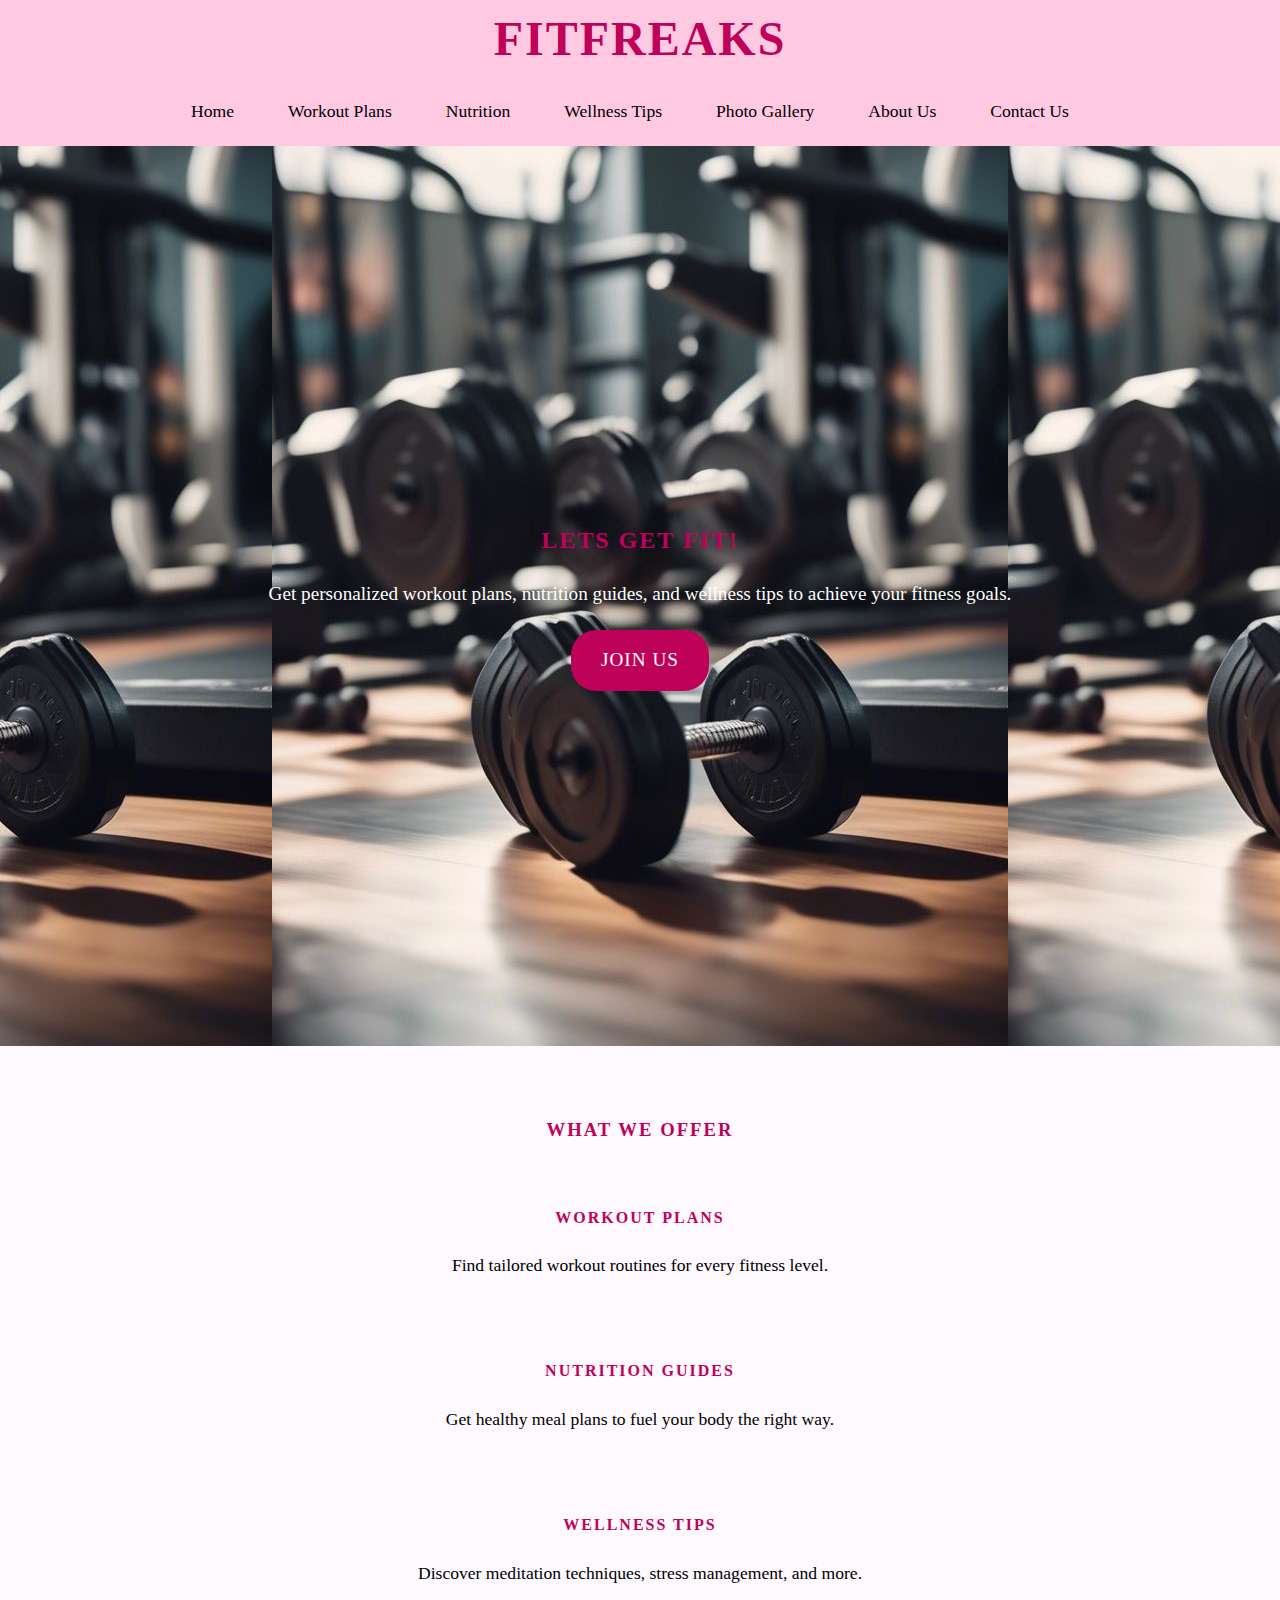
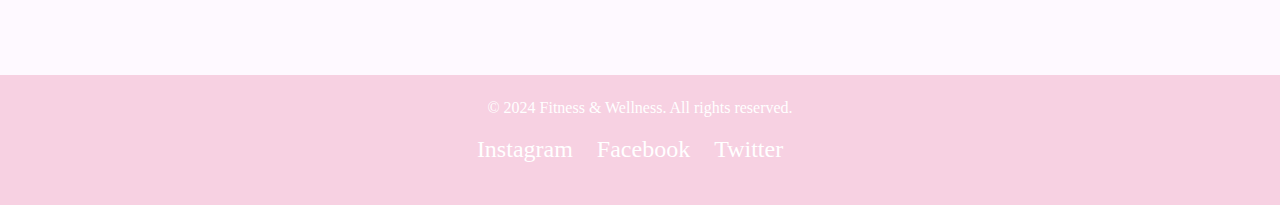
<file: index.html>
<!DOCTYPE html>
<html lang="en">
<head>
    <meta charset="UTF-8">
    <meta name="viewport" content="width=device-width, initial-scale=1.0">
    <meta name="description" content="Fitness & Wellness website promoting health, workouts, and nutrition tips.">
    <title>FitFreaks</title>
    <link rel="stylesheet" href="styles.css">
</head>
<body>
    <!-- Header Section -->
    <header>
        <div class="container">
            <h1>FitFreaks</h1>
            <nav>
                <ul>
                    <li><a href="index.html">Home</a></li>
                    <li><a href="workout-plans.html">Workout Plans</a></li>
                    <li><a href="nutrition.html">Nutrition</a></li>
                    <li><a href="wellness-tips.html">Wellness Tips</a></li>
                    <li><a href="photos.html">Photo Gallery</a></li>
                    <li><a href="about.html">About Us</a></li>
                    <li><a href="contact.html">Contact Us</a></li>
                </ul>
            </nav>
        </div>
    </header>

    <!-- Hero Section -->
    <section class="hero">
        <div class="hero-content">
            <h2>Lets get Fit!</h2>
            <p>Get personalized workout plans, nutrition guides, and wellness tips to achieve your fitness goals.</p>
            <a href="join.html" class="cta-button">Join Us</a>
        </div>
    </section>

    <!-- Featured Sections -->
    <section class="features">
        <div class="container">
            <h3>What We Offer</h3>
            <div class="feature-box">
                <div class="feature">
                    <h4>Workout Plans</h4>
                    <p>Find tailored workout routines for every fitness level.</p>
                </div>
                <div class="feature">
                    <h4>Nutrition Guides</h4>
                    <p>Get healthy meal plans to fuel your body the right way.</p>
                </div>
                <div class="feature">
                    <h4>Wellness Tips</h4>
                    <p>Discover meditation techniques, stress management, and more.</p>
                </div>
            </div>
        </div>
    </section>

    <!-- Footer Section -->
    <footer>
        <div class="container">
            <p>&copy; 2024 Fitness & Wellness. All rights reserved.</p>
            <ul class="social-links">
                <li><a href="#">Instagram</a></li>
                <li><a href="#">Facebook</a></li>
                <li><a href="#">Twitter</a></li>
            </ul>
        </div>
    </footer>
</body>
</html>
</file>
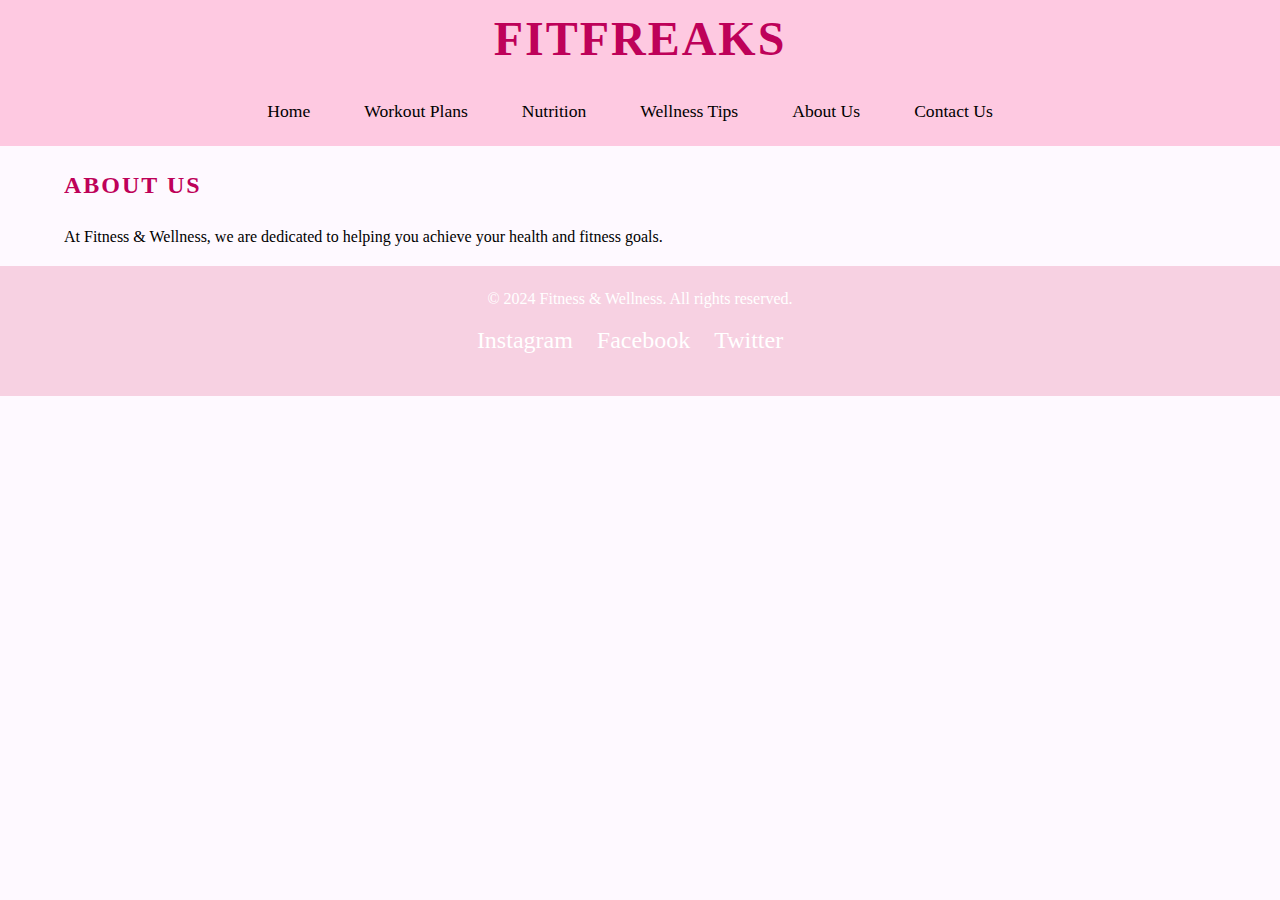
<file: about.html>
<!DOCTYPE html>
<html lang="en">
<head>
    <meta charset="UTF-8">
    <meta name="viewport" content="width=device-width, initial-scale=1.0">
    <title>About Us - FitFreaks</title>
    <link rel="stylesheet" href="styles.css">
</head>
<body>
    <header>
        <div class="container">
            <h1>FitFreaks</h1>
            <nav>
                <ul>
                    <li><a href="index.html">Home</a></li>
                    <li><a href="workout-plans.html">Workout Plans</a></li>
                    <li><a href="nutrition.html">Nutrition</a></li>
                    <li><a href="wellness-tips.html">Wellness Tips</a></li>
                    <li><a href="about.html">About Us</a></li>
                    <li><a href="contact.html">Contact Us</a></li>
                </ul>
            </nav>
        </div>
    </header>

    <section class="content">
        <div class="container">
            <h2>About Us</h2>
            <p>At Fitness & Wellness, we are dedicated to helping you achieve your health and fitness goals.</p>
        </div>
    </section>

    <footer>
        <div class="container">
            <p>&copy; 2024 Fitness & Wellness. All rights reserved.</p>
            <ul class="social-links">
                <li><a href="#">Instagram</a></li>
                <li><a href="#">Facebook</a></li>
                <li><a href="#">Twitter</a></li>
            </ul>
        </div>
    </footer>
</body>
</html>
</file>
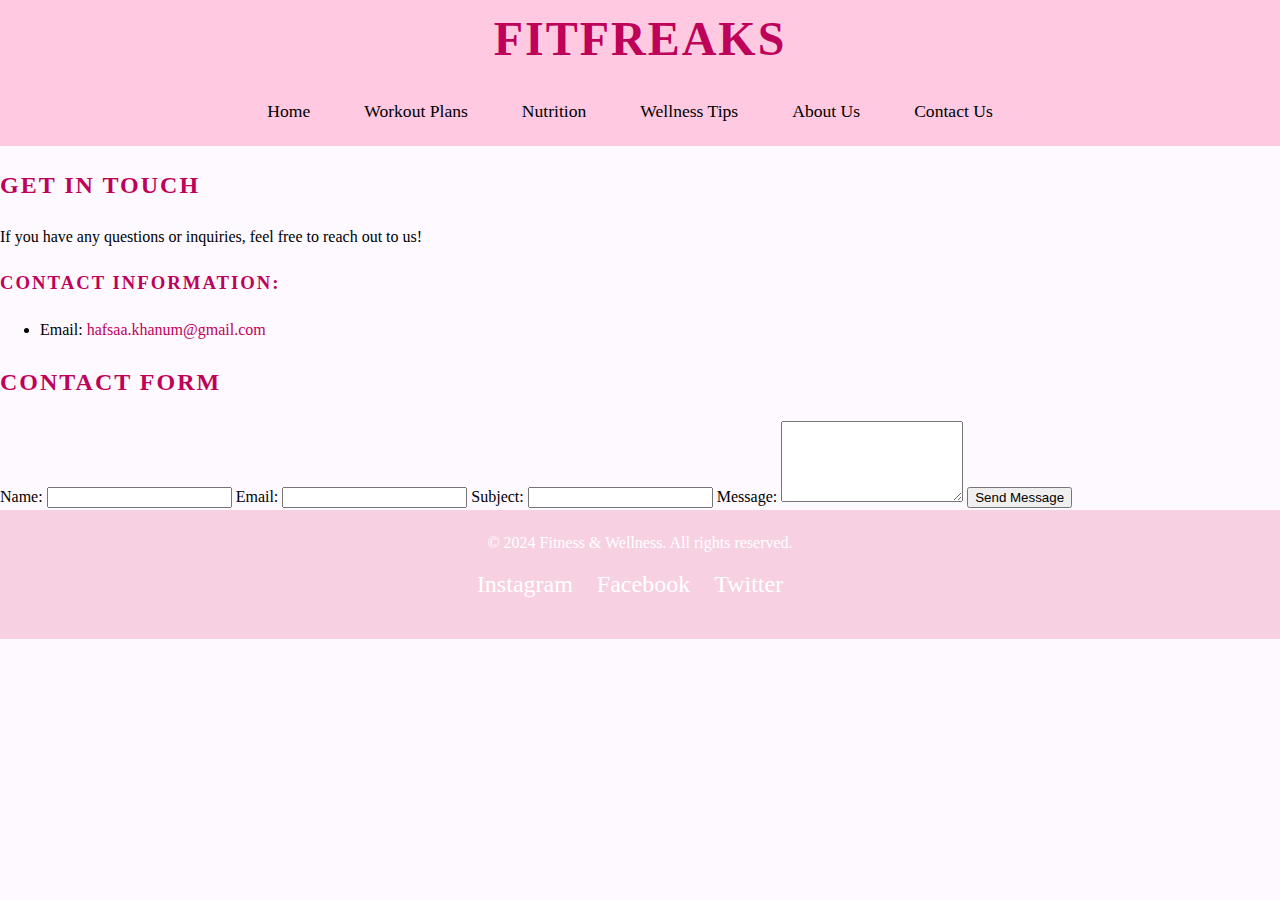
<file: contact.html>
<!DOCTYPE html>
<html lang="en">
<head>
    <meta charset="UTF-8">
    <meta name="viewport" content="width=device-width, initial-scale=1.0">
    <title>Contact Us | FitFreaks</title>
    <link rel="stylesheet" href="styles.css">
</head>
<body>

    <header>
        <div class="container">
            <h1>FitFreaks</h1>
            <nav>
                <ul>
                    <li><a href="index.html">Home</a></li>
                    <li><a href="workout-plans.html">Workout Plans</a></li>
                    <li><a href="nutrition.html">Nutrition</a></li>
                    <li><a href="wellness-tips.html">Wellness Tips</a></li>
                    <li><a href="about.html">About Us</a></li>
                    <li><a href="contact.html">Contact Us</a></li>
                </ul>
            </nav>
        </div>
    </header>

    <section class="contact-info">
        <h2>Get in Touch</h2>
        <p>If you have any questions or inquiries, feel free to reach out to us!</p>
        <h3>Contact Information:</h3>
        <ul>
            <li>Email: <a href="hafsaa.khanum@gmail.com">hafsaa.khanum@gmail.com</a></li>
        </ul>
    </section>

    <section class="contact-form">
        <h2>Contact Form</h2>
            <label for="name">Name:</label>
            <input type="text" id="name" name="name" required>

            <label for="email">Email:</label>
            <input type="email" id="email" name="email" required>

            <label for="subject">Subject:</label>
            <input type="text" id="subject" name="subject" required>

            <label for="message">Message:</label>
            <textarea id="message" name="message" rows="5" required></textarea>

            <button type="submit">Send Message</button>
        </form>
    </section>

    <footer>
        <div class="container">
            <p>&copy; 2024 Fitness & Wellness. All rights reserved.</p>
            <ul class="social-links">
                <li><a href="#">Instagram</a></li>
                <li><a href="#">Facebook</a></li>
                <li><a href="#">Twitter</a></li>
            </ul>
        </div>
    </footer>

</body>
</html>
</file>
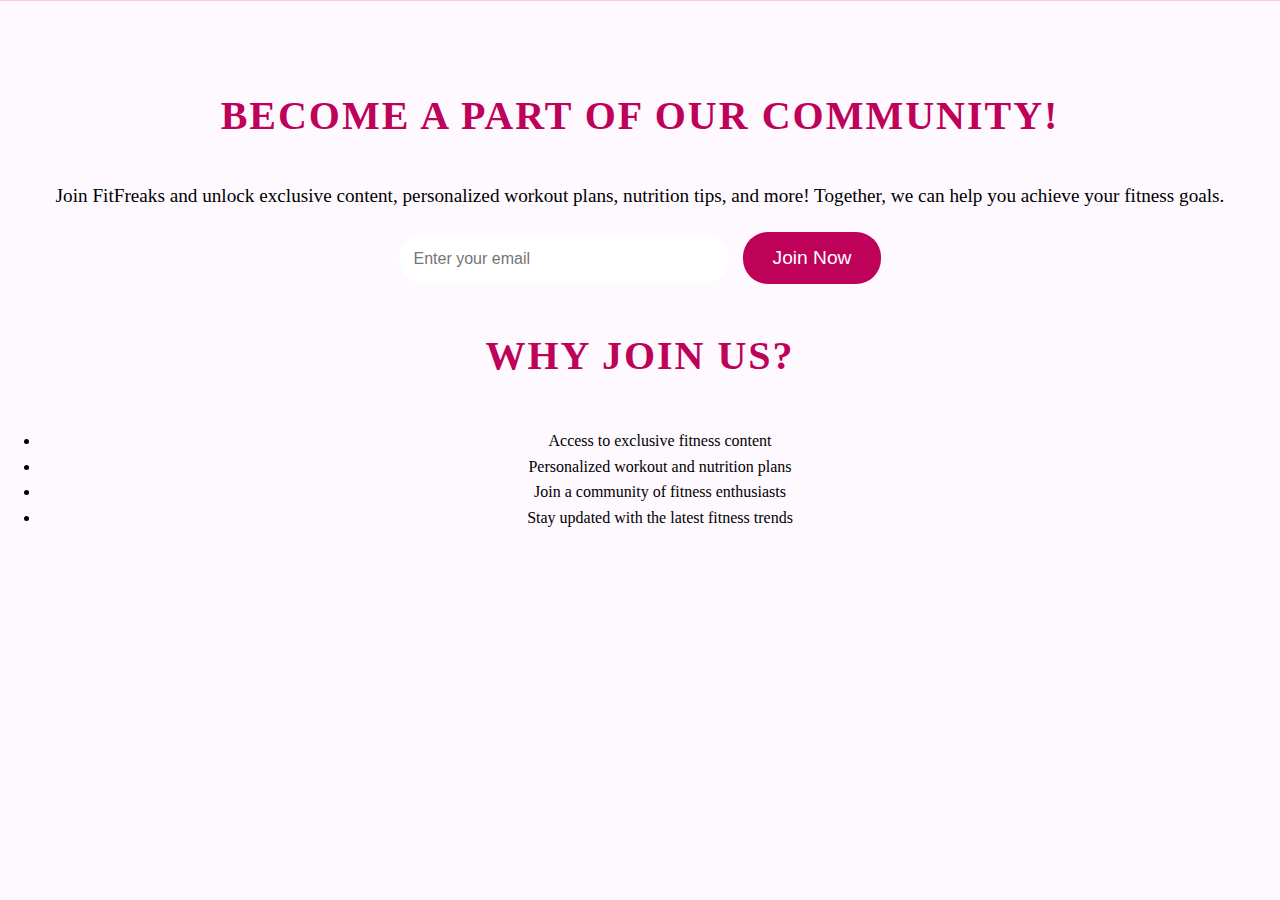
<file: join.html>
<!DOCTYPE html>
<html lang="en">
<head>
    <meta charset="UTF-8">
    <meta name="viewport" content="width=device-width, initial-scale=1.0">
    <title>Join | FitFreaks</title>
    <link rel="stylesheet" href="styles.css"> <!-- Link to your CSS file -->
</head>
<body>

    <!-- Header Section -->
    <header>
    </header>

    <!-- Join Section -->
    <section class="join">
        <h2>Become a Part of Our Community!</h2>
        <p>Join FitFreaks and unlock exclusive content, personalized workout plans, nutrition tips, and more! Together, we can help you achieve your fitness goals.</p>

        <form action="submit_form.php" method="POST"> <!-- Update with your form processing script -->
            <input type="email" name="email" placeholder="Enter your email" required>
            <button type="submit">Join Now</button>
        </form>

        <h3>Why Join Us?</h3>
        <ul>
            <li>Access to exclusive fitness content</li>
            <li>Personalized workout and nutrition plans</li>
            <li>Join a community of fitness enthusiasts</li>
            <li>Stay updated with the latest fitness trends</li>
        </ul>
    </section>

</body>
</html>
</file>
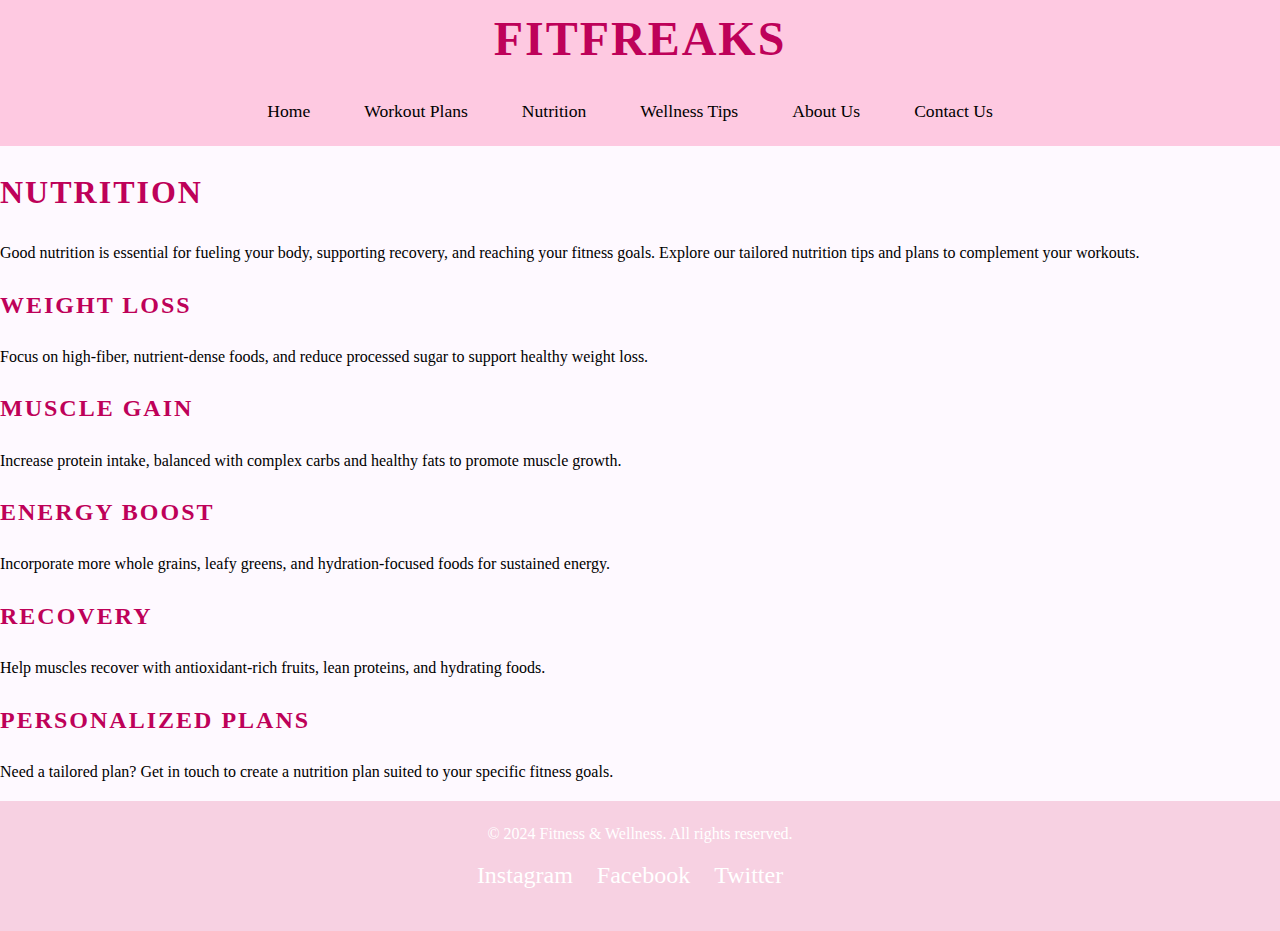
<file: nutrition.html>
<!DOCTYPE html>
<html lang="en">
<head>
    <meta charset="UTF-8">
    <meta name="viewport" content="width=device-width, initial-scale=1.0">
    <title>Nutrition | FitFreaks</title>
    <link rel="stylesheet" href="styles.css">
</head>
<body>
    <header>
        <div class="container">
            <h1>FitFreaks</h1>
            <nav>
                <ul>
                    <li><a href="index.html">Home</a></li>
                    <li><a href="workout-plans.html">Workout Plans</a></li>
                    <li><a href="nutrition.html">Nutrition</a></li>
                    <li><a href="wellness-tips.html">Wellness Tips</a></li>
                    <li><a href="about.html">About Us</a></li>
                    <li><a href="contact.html">Contact Us</a></li>
                </ul>
            </nav>
        </div>
    </header>
    
    <!-- Nutrition Section -->
    <section class="nutrition">
        <h1>Nutrition</h1>

        <!-- Introduction -->
        <p>Good nutrition is essential for fueling your body, supporting recovery, and reaching your fitness goals. Explore our tailored nutrition tips and plans to complement your workouts.</p>

        <!-- Nutrition Categories -->
        <div class="nutrition-category">
            <h2>Weight Loss</h2>
            <p>Focus on high-fiber, nutrient-dense foods, and reduce processed sugar to support healthy weight loss.</p>
        </div>

        <div class="nutrition-category">
            <h2>Muscle Gain</h2>
            <p>Increase protein intake, balanced with complex carbs and healthy fats to promote muscle growth.</p>
        </div>

        <div class="nutrition-category">
            <h2>Energy Boost</h2>
            <p>Incorporate more whole grains, leafy greens, and hydration-focused foods for sustained energy.</p>
        </div>

        <div class="nutrition-category">
            <h2>Recovery</h2>
            <p>Help muscles recover with antioxidant-rich fruits, lean proteins, and hydrating foods.</p>
        </div>
        
        <!-- Personalized Nutrition Plans -->
        <div class="nutrition-category">
            <h2>Personalized Plans</h2>
            <p>Need a tailored plan? Get in touch to create a nutrition plan suited to your specific fitness goals.</p>
        </div>
    </section>

        </section>
    </div>
    <footer>
        <div class="container">
            <p>&copy; 2024 Fitness & Wellness. All rights reserved.</p>
            <ul class="social-links">
                <li><a href="#">Instagram</a></li>
                <li><a href="#">Facebook</a></li>
                <li><a href="#">Twitter</a></li>
            </ul>
        </div>
    </footer>
</body>
</html>
</file>
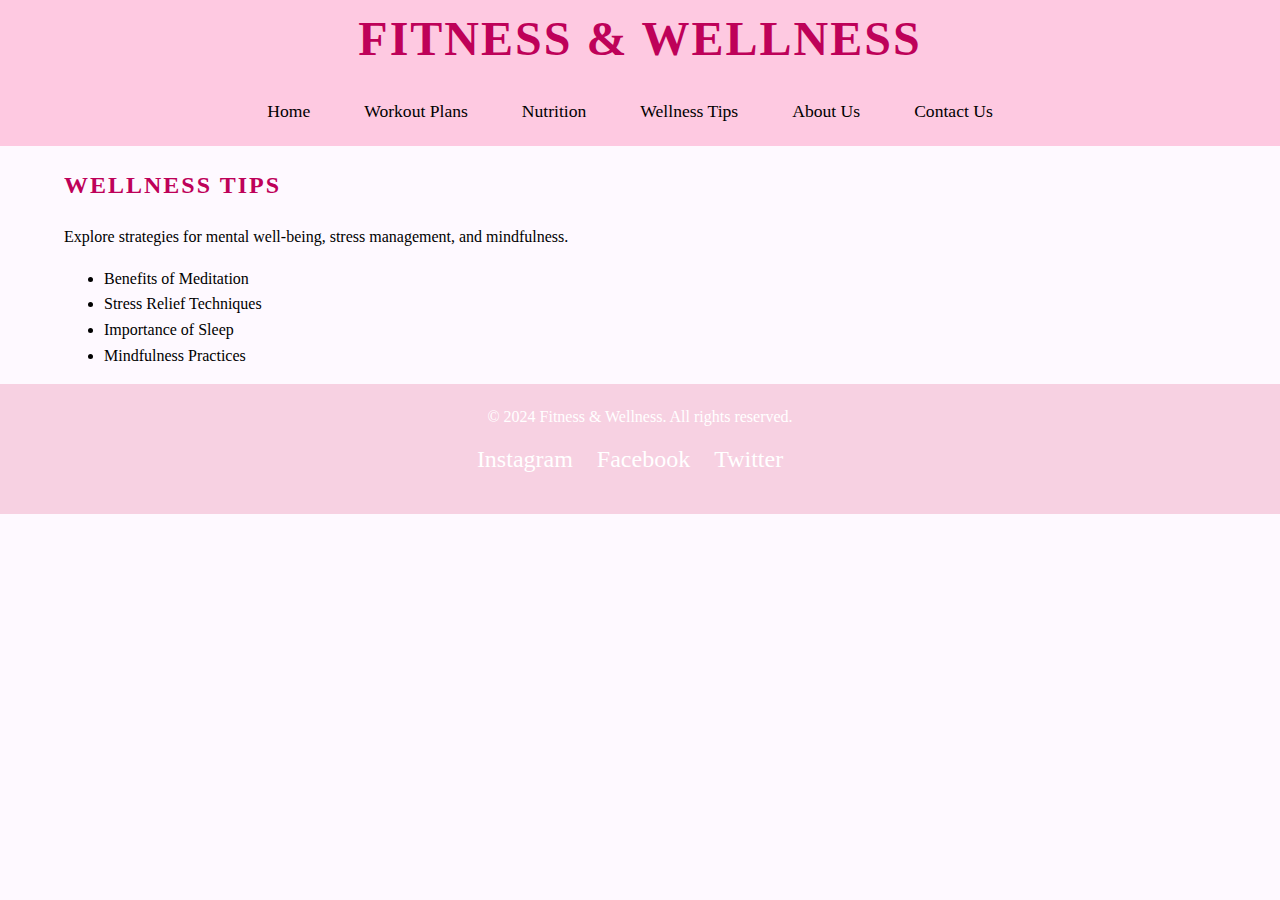
<file: wellness-tips.html>
<!DOCTYPE html>
<html lang="en">
<head>
    <meta charset="UTF-8">
    <meta name="viewport" content="width=device-width, initial-scale=1.0">
    <title>Wellness Tips - Fitness & Wellness</title>
    <link rel="stylesheet" href="styles.css">
</head>
<body>
    <header>
        <div class="container">
            <h1>Fitness & Wellness</h1>
            <nav>
                <ul>
                    <li><a href="index.html">Home</a></li>
                    <li><a href="workout-plans.html">Workout Plans</a></li>
                    <li><a href="nutrition.html">Nutrition</a></li>
                    <li><a href="wellness-tips.html">Wellness Tips</a></li>
                    <li><a href="about.html">About Us</a></li>
                    <li><a href="contact.html">Contact Us</a></li>
                </ul>
            </nav>
        </div>
    </header>

    <section class="content">
        <div class="container">
            <h2>Wellness Tips</h2>
            <p>Explore strategies for mental well-being, stress management, and mindfulness.</p>
            <ul>
                <li>Benefits of Meditation</li>
                <li>Stress Relief Techniques</li>
                <li>Importance of Sleep</li>
                <li>Mindfulness Practices</li>
            </ul>
        </div>
    </section>

    <footer>
        <div class="container">
            <p>&copy; 2024 Fitness & Wellness. All rights reserved.</p>
            <ul class="social-links">
                <li><a href="#">Instagram</a></li>
                <li><a href="#">Facebook</a></li>
                <li><a href="#">Twitter</a></li>
            </ul>
        </div>
    </footer>
</body>
</html>
</file>
<file: styles.css>
/* Full-Screen Hero Section */
.hero {
    position: relative;
    width: 100%;
    height: 100vh; 
    background-image: url('IMAGE.jpeg');
    background-position: center;
    display: flex;
    align-items: center;
    justify-content: center;
    color: #ffffff;
    text-align: center;
}

/* Text content in hero */
.hero-text {
    position: sticky;
    z-index: 2;
    max-width: 80%;
}

.hero h1 {
    font-size: 3em;
    margin: 0;
    text-transform: uppercase;
    letter-spacing: 2px;
}

.hero p {
    font-size: 1.2em;
    margin: 20px 0;
}

/* Button style */
.cta-button {
    display: inline-block;
    background-color: #ff69b4;
    color: white;
    padding: 15px 30px;
    border-radius: 25px;
    font-size: 1.1em;
    text-transform: uppercase;
    letter-spacing: 1px;
    transition: background-color 0.3s ease;
}

.cta-button:hover {
    background-color: #ff95cd;
}


/* General Styles */
body {
    font-family: 'Didot', serif;
    margin: 0;
    padding: 0;
    background-color: #fef9ff;
    color: #000000;
    line-height: 1.6;
}

h1, h2, h3, h4 {
    color: #be0159;
    text-transform: uppercase;
    letter-spacing: 2px;
}

a {
    text-decoration: none;
    color: #be0159;
}

a:hover {
    color: #be0159;
}

.container {
    width: 90%;
    margin: auto;
    overflow: hidden;
}

/* Header Section */
header {
    background-color: #fec9e1;
    color: white;
    padding: 0.5px 0;
}

header h1 {
    text-align: center;
    margin: 0;
    font-size: 3em;
    font-weight: bold;
}

nav ul {
    text-align: center;
    padding: 0;
    margin: 20px 0;
    list-style: none;
    position: sticky;
}

nav ul li {
    display: inline;
    margin-right: 20px;
}

nav ul li a {
    color: rgb(0, 0, 0);
    position: sticky;
    font-size: 1.1em;
    padding: 10px 15px;
    border-radius: 25px;
    transition: background-color 0.3s ease;
}

nav ul li a:hover {background-color: #000000;}

.cta-button {
    background-color: #be0159;
    color: white;
    padding: 15px 30px;
    border-radius: 25px;
    font-size: 1.2em;
    text-transform: uppercase;
    letter-spacing: 1px;
    transition: background-color 0.3s ease;
}

.cta-button:hover {background-color: #000000;}

/* Feature Section */
.features {
    display: flex;
    justify-content: space-around;
    padding: 50px 0;
    background-color: #fef9ff;
    text-align: center;
}

.feature {
    flex: 1;
    padding: 20px;
    transition: transform 0.3s ease;
}

.feature h2 {
    font-size: 2em;
    margin-bottom: 20px;
}

.feature p {
    font-size: 1.1em;
    color: #000000;
}

.feature a {
    display: inline-block;
    background-color: #ff1493;
    color: white;
    padding: 10px 20px;
    border-radius: 25px;
    transition: background-color 0.3s ease;
}

.feature a:hover {
    background-color: #ff69b4;
}

.feature:hover {
    transform: scale(1.05);
}

/* About Section */
.about {
    background-color: #fef9ff;
    padding: 50px 0;
    text-align: center;
}

.about h2 {
    font-size: 2.5em;
}

.about p {
    font-size: 1.2em;
    max-width: 600px;
    margin: 20px auto;
    color: #555;
}

/* Testimonials */
.testimonials {
    background-color: #ff1493;
    color: white;
    padding: 50px 0;
    text-align: center;
}

.testimonials h2 {
    font-size: 2.5em;
}

.testimonial {
    margin: 30px 0;
    font-size: 1.1em;
    max-width: 800px;
    margin: auto;
}

.testimonial p {
    font-style: italic;
    color: #ffe4e1;
}

/* Join Section */
.join {
    background-color: #fef9ff;
    padding: 50px 0;
    text-align: center;
}

.join h2 {
    font-size: 2.5em;
}

.join h3 {
    font-size: 2.5em;
}

.join p {
    font-size: 1.2em;
    color: #000000;
}

.join form {
    margin-top: 20px;
}

.join input[type="email"] {
    padding: 15px;
    width: 300px;
    border-radius: 25px;
    border: none;
    margin-right: 10px;
    font-size: 1em;
}

.join button {
    padding: 15px 30px;
    background-color: #be0159;
    color: #ffffff;
    border: none;
    border-radius: 25px;
    font-size: 1.2em;
    cursor: pointer;
    transition: background-color 0.3s ease;
}

.join button:hover {
    background-color: #000000;
    color: #be0159;
}


/* Footer */
footer {
    background-color: #f7d1e2;
    color: white;
    text-align: center;
    padding: 20px 0;
}

footer p {
    margin: 0;
}

footer .social-links {
    list-style: none;
    padding: 0;
    margin-top: 10px;
}

footer .social-links li {
    display: inline;
    margin-right: 20px;
}

footer .social-links li a {
    color: white;
    font-size: 1.5em;
    transition: color 0.3s ease;
}

footer .social-links li a:hover {
    color: #be0159;
}

.gallery {
    padding: 20px; /* Padding for the gallery section */
    text-align: center; /* Center-align the gallery text */
}

.gallery h2 {
    font-size: 2em; /* Size for the gallery title */
    color: #be0159; /* Color for the gallery title */
}

.gallery-grid {
    display: grid; /* Use CSS Grid for layout */
    grid-template-columns: repeat(auto-fill, minmax(250px, 1fr)); /* Responsive columns */
    gap: 15px; /* Gap between grid items */
}

figure {
    margin: 0; /* Remove margin around figure */
}

figure img {
    width: 100%; /* Responsive image */
    border-radius: 10px; /* Rounded corners for images */
    transition: transform 0.3s ease; /* Transition effect */
}

figure img:hover {
    transform: scale(1.05); /* Scale effect on hover */
}

figcaption {
    margin-top: 5px; /* Spacing above captions */
    font-weight: bold; /* Bold captions */
}
</file>
